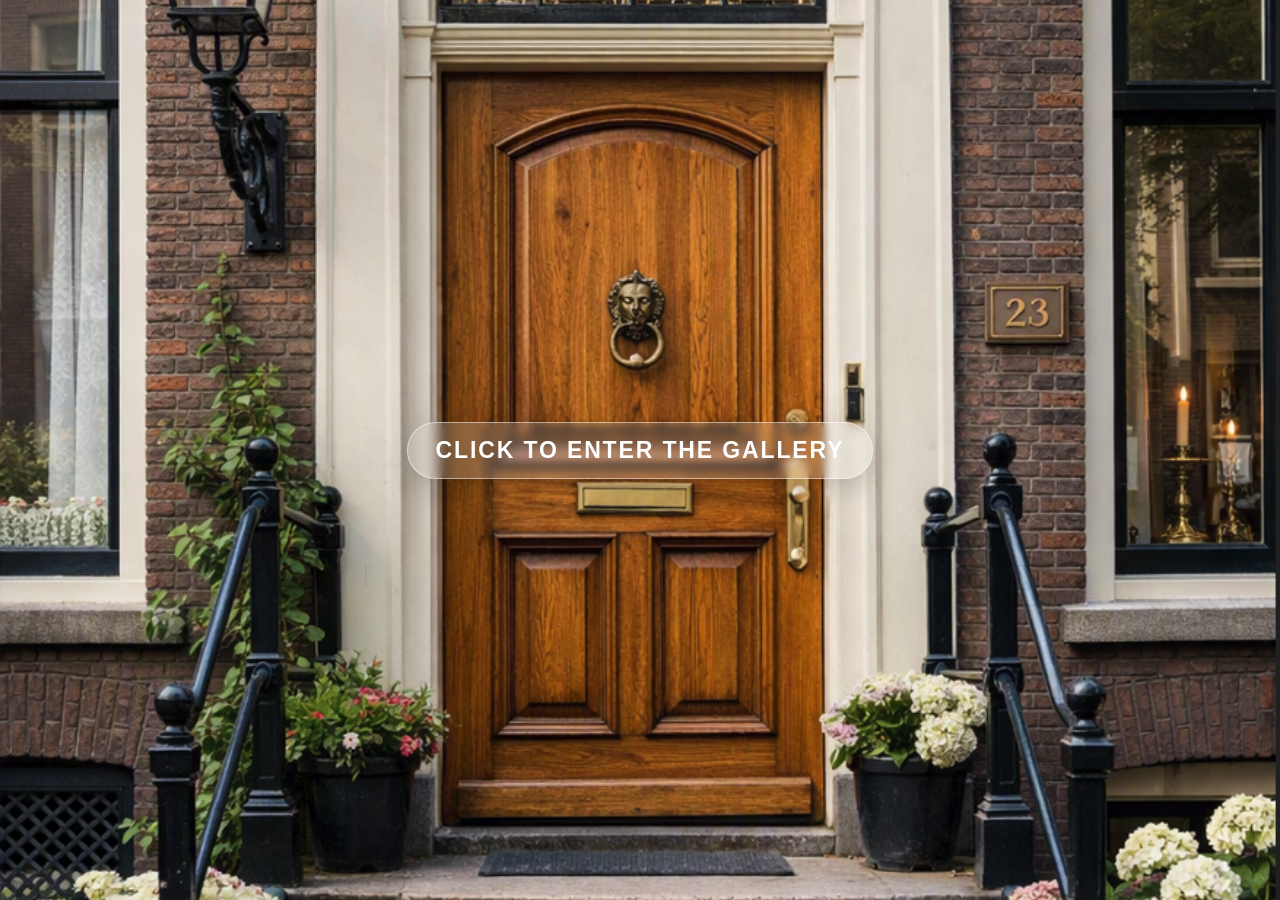
<file: index.html>
<!DOCTYPE html>
<html lang="en">
<head>
  <meta charset="UTF-8" />
  <meta name="viewport" content="width=device-width, initial-scale=1.0" />
  <title>Soni Gallery</title>
  <style>
    :root {
      --stone-1: #f0e7d8;
      --stone-2: #d7c3a2;
      --brick-1: #684a3a;
      --brick-2: #7d5643;
      --brick-3: #926655;
      --wood-1: #7c4924;
      --wood-2: #a8672d;
      --metal: #2a2f32;
      --grass: #7aa15c;
      --shadow: rgba(27, 18, 13, 0.24);
    }

    * { box-sizing: border-box; }

    html, body {
      margin: 0;
      width: 100%;
      height: 100%;
      font-family: Arial, Helvetica, sans-serif;
      overflow: hidden;
      background: #d4d0c9;
    }

    body {
      display: grid;
      place-items: center;
      user-select: none;
    }

    .landing {
      position: relative;
      width: 100%;
      height: 100%;
      overflow: hidden;
      background: url('assets/Background_index.png') center center / cover no-repeat;
      display: flex;
      align-items: center;
      justify-content: center;
    }

    .enter-label {
      position: relative;
      z-index: 1;
      padding: 14px 28px;
      border-radius: 999px;
      background: rgba(255, 255, 255, 0.18);
      border: 1px solid rgba(255, 255, 255, 0.5);
      backdrop-filter: blur(4px);
      -webkit-backdrop-filter: blur(4px);
      color: #ffffff;
      font-size: clamp(1rem, 1.8vw, 1.6rem);
      letter-spacing: 0.08em;
      text-transform: uppercase;
      font-weight: 700;
      box-shadow: 0 10px 28px rgba(0, 0, 0, 0.18);
      text-align: center;
    }
  </style>
</head>
<body>
  <div class="landing" id="landing" aria-label="Artwork gallery intro screen">
    <div class="enter-label">Click to Enter the Gallery</div>
  </div>

  <script>
    const landing = document.getElementById('landing');

    landing.addEventListener('click', () => {
      landing.classList.add('opening');
      setTimeout(() => {
        window.location.href = 'art_gallery.html';
      }, 200);
    });
  </script>
</body>
</html>
</file>
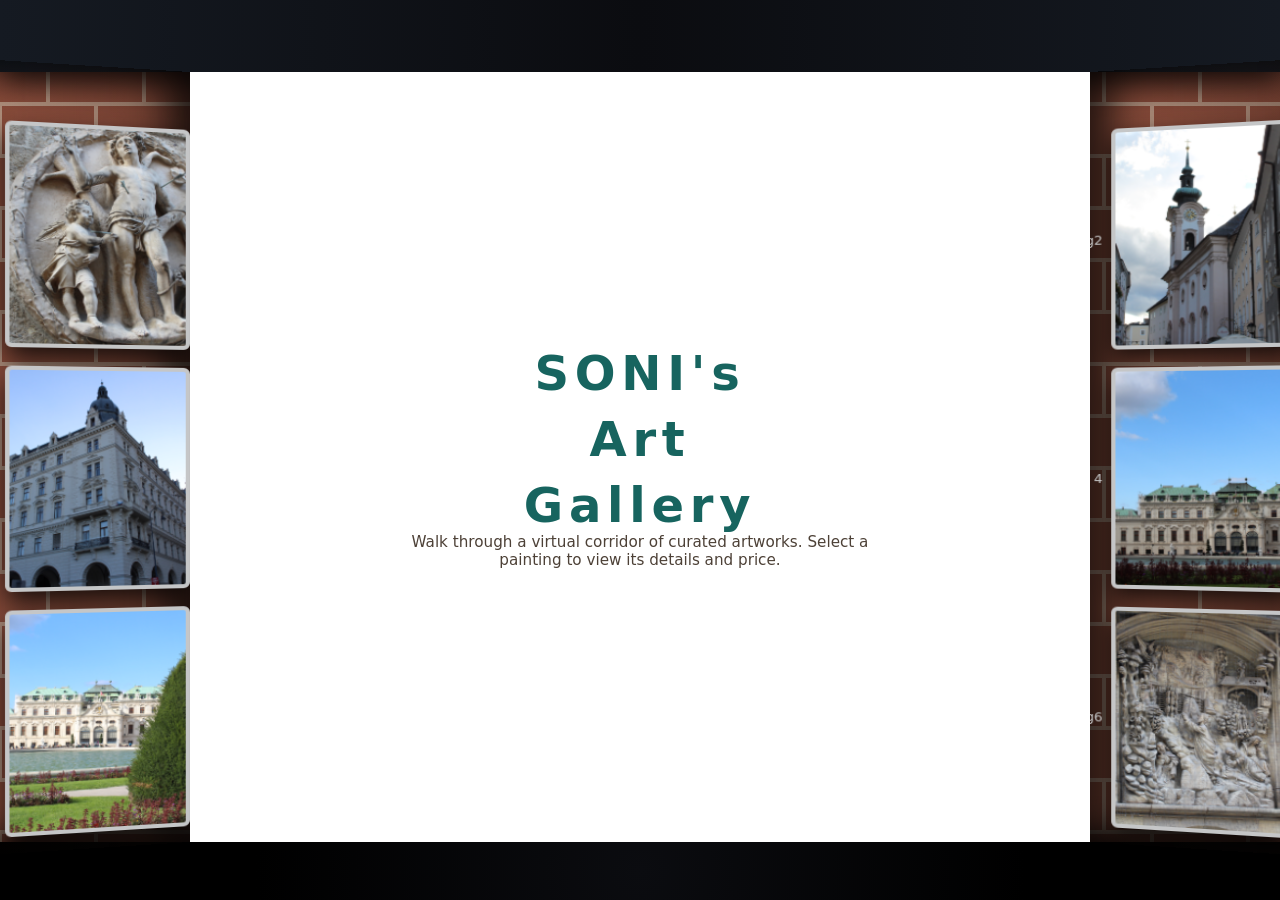
<file: art_gallery.html>
<!DOCTYPE html>
<html lang="en">
<head>
  <meta charset="UTF-8" />
  <title>Virtual Art Gallery</title>
  <meta name="viewport" content="width=device-width, initial-scale=1.0" />

  <style>
    :root {
      --bg-color: #0b0c10;
      --wall-color: #1f2833;
      --floor-color: #0b0c10;
      --frame-color: #c5c6c7;
      --accent-color: #66fcf1;
      --text-color: #c5c6c7;
    }

    * {
      box-sizing: border-box;
      margin: 0;
      padding: 0;
    }

    body {
      font-family: system-ui, -apple-system, BlinkMacSystemFont, "Segoe UI", sans-serif;
      background: radial-gradient(circle at top, #1f2833 0, #0b0c10 40%, #000 100%);
      color: var(--text-color);
      overflow: hidden;
      min-height: 100vh;
      min-width: 320px;
    }

    /* Main layout: gallery corridor */
    .gallery-container {
      display: grid;
      grid-template-columns: minmax(140px, 1fr) minmax(420px, 900px) minmax(140px, 1fr);
      grid-template-rows: 72px minmax(0, 1fr) 58px;
      width: 100vw;
      height: 100vh;
      max-height: 100vh;
      margin: 0;
      perspective: 1200px;
      background: url("data:image/svg+xml,%3Csvg xmlns='http://www.w3.org/2000/svg' width='192' height='104'%3E%3Crect width='192' height='104' fill='%23c3a08b'/%3E%3Cg fill='%23965340'%3E%3Cpath d='M2 2h92v48H2zM98 2h92v48H98zM-46 54h92v48h-92zM50 54h92v48H50zM146 54h92v48h-92z'/%3E%3C/g%3E%3C/svg%3E") 0 0 / 192px 104px repeat;
    }

    /* Ceiling */
    .ceiling {
      grid-column: 1 / 4;
      background: linear-gradient(to right, #151a22, #0b0c10, #151a22);
      box-shadow: 0 10px 30px rgba(0, 0, 0, 0.8);
    }

    /* Floor */
    .floor {
      grid-column: 1 / 4;
      background: radial-gradient(circle at center, #0b0c10 0, #000 60%);
      box-shadow: 0 -10px 30px rgba(0, 0, 0, 0.8);
    }

    /* Left and right walls */
    .wall-left,
    .wall-right {
      background: linear-gradient(to right, rgba(28, 15, 12, 0.08), rgba(28, 15, 12, 0.32));
      position: relative;
      overflow-y: auto;
      padding: 40px 20px;
    }

    .wall-left {
      transform: rotateY(12deg);
      transform-origin: right center;
      box-shadow: inset -20px 0 40px rgba(0, 0, 0, 0.8);
    }

    .wall-right {
      transform: rotateY(-12deg);
      transform-origin: left center;
      box-shadow: inset 20px 0 40px rgba(0, 0, 0, 0.8);
    }

    /* Center gallery content */
    .pathway {
      background: #fff;
      display: flex;
      flex-direction: column;
      align-items: center;
      justify-content: center;
      padding: 20px 16px;
      position: relative;
      overflow: hidden;
    }

    .selected-artwork {
      width: min(800px, 80%);
      height: clamp(480px, 52vh, 520px);
      margin: 14px auto 28px;
      border: 4px solid rgba(102, 252, 241, 0.9);
      border-radius: 18px;
      background-size: cover;
      background-position: center;
      box-shadow: 0 18px 40px rgba(0, 0, 0, 0.9), 0 0 0 1px rgba(102, 252, 241, 0.18);
      display: none;
      transition: transform 0.25s ease, box-shadow 0.25s ease, opacity 0.25s ease;
      transform: translateY(8px) scale(0.98);
      opacity: 0;
    }

    .selected-artwork.visible {
      display: block;
      opacity: 1;
      transform: translateY(0) scale(1);
    }

    .gallery-toolbar {
      position: relative;
      display: flex;
      flex-direction: column;
      align-items: center;
      justify-content: center;
      gap: 10px;
      width: 100%;
    }

    .gallery-title {
      font-size: 48px;
      font-weight: 700;
      letter-spacing: 0.12em;
      color: #17645f;
      text-align: center;
      margin: 0;
    }

    .gallery-toolbar .btn-secondary {
      color: #17645f;
      border-color: #17645f;
    }

    .gallery-subtitle {
      font-size: 0.95rem;
      color: #4d4137;
      text-align: center;
      max-width: 480px;
    }

    /* Painting frames */
    .painting {
      display: block;
      width: 170px;
      height: 220px;
      margin: 18px auto;
      border: 4px solid var(--frame-color);
      border-radius: 6px;
      background-size: cover;
      background-position: center;
      box-shadow: 0 12px 25px rgba(0, 0, 0, 0.8);
      position: relative;
      cursor: pointer;
      transition: transform 0.2s ease, box-shadow 0.2s ease, border-color 0.2s ease;
    }

    .painting::after {
      content: attr(data-title);
      position: absolute;
      bottom: calc(100% + 8px);
      left: 50%;
      transform: translateX(-50%);
      font-size: 0.8rem;
      color: #c5c6c7;
      text-align: center;
      white-space: nowrap;
    }

    .wall-left .painting::after {
      left: calc(100% + 12px);
      bottom: 50%;
      transform: translateY(50%);
      text-align: left;
      white-space: nowrap;
    }

    .wall-right .painting::after {
      left: auto;
      right: calc(100% + 12px);
      bottom: 50%;
      transform: translateY(50%);
      text-align: right;
      white-space: nowrap;
    }

    .painting:hover {
      transform: translateY(-6px) scale(1.03);
      box-shadow: 0 18px 35px rgba(0, 0, 0, 0.9);
      border-color: var(--accent-color);
    }

    .painting-label {
      position: absolute;
      bottom: -52px;
      left: 50%;
      transform: translateX(-50%);
      font-size: 0.7rem;
      color: #9da1a8;
      text-align: center;
      max-width: 160px;
    }

    /* Detail panel */
    .details-panel {
      display: none;
      position: relative;
      left: auto;
      bottom: auto;
      width: min(520px, calc(100% - 22px));
      background: rgba(13, 17, 25, 0.96);
      border-radius: 18px;
      border: 1px solid rgba(102, 252, 241, 0.34);
      box-shadow: 0 18px 44px rgba(0, 0, 0, 0.9), inset 0 1px 0 rgba(255,255,255,0.04);
      padding: 18px 20px 16px;
      backdrop-filter: blur(8px);
      z-index: 1;
      opacity: 0;
      visibility: hidden;
      pointer-events: none;
      transition: opacity 0.2s ease, visibility 0.2s ease, transform 0.2s ease;
      transform: translateY(10px);
      margin: 0 auto;
    }

    .details-panel.visible {
      display: block;
      opacity: 1;
      visibility: visible;
      pointer-events: auto;
      transform: translateY(0);
    }

    .details-header {
      display: flex;
      justify-content: space-between;
      align-items: baseline;
      gap: 12px;
      margin-bottom: 10px;
      padding-bottom: 8px;
      border-bottom: 1px solid rgba(102, 252, 241, 0.12);
    }

    .details-title {
      font-size: 1.2rem;
      font-weight: 700;
      color: var(--accent-color);
      letter-spacing: 0.04em;
    }

    .details-price {
      font-size: 1rem;
      font-weight: 500;
      color: #f1c40f;
    }

    .details-meta {
      font-size: 0.85rem;
      color: #9da1a8;
      margin-bottom: 10px;
    }

    .details-description {
      font-size: 0.9rem;
      line-height: 1.5;
      color: #c5c6c7;
      margin-bottom: 12px;
    }

    .details-footer {
      display: flex;
      justify-content: space-between;
      align-items: center;
      gap: 12px;
      font-size: 0.8rem;
      color: #9da1a8;
      flex-wrap: wrap;
    }

    .details-artist {
      font-weight: 600;
      color: #dfeaf6;
    }

    .artist-works {
      display: none;
      margin-top: 16px;
      padding-top: 14px;
      border-top: 1px solid rgba(102, 252, 241, 0.2);
    }

    .artist-works.visible {
      display: block;
      animation: fadeInUp 0.2s ease-out;
    }

    .artist-works-header {
      font-size: 0.76rem;
      text-transform: uppercase;
      letter-spacing: 0.08em;
      color: var(--accent-color);
      margin-bottom: 10px;
    }

    .artist-works-grid {
      display: grid;
      grid-template-columns: repeat(auto-fit, minmax(80px, 1fr));
      gap: 10px;
    }

    .artist-work {
      display: block;
      position: relative;
      height: 96px;
      border-radius: 10px;
      border: 2px solid rgba(197, 198, 199, 0.55);
      background-size: cover;
      background-position: center;
      overflow: hidden;
      cursor: pointer;
      transition: transform 0.2s ease, border-color 0.2s ease, box-shadow 0.2s ease;
      box-shadow: 0 8px 18px rgba(0,0,0,0.24);
    }

    .artist-work:hover {
      transform: translateY(-3px);
      border-color: var(--accent-color);
      box-shadow: 0 12px 22px rgba(0,0,0,0.36), 0 0 0 1px rgba(102, 252, 241, 0.18);
    }

    .artist-work-label {
      position: absolute;
      left: 0;
      right: 0;
      bottom: 0;
      background: linear-gradient(180deg, rgba(0,0,0,0), rgba(0,0,0,0.72));
      color: #fff;
      font-size: 0.62rem;
      padding: 6px 5px 4px;
      text-align: center;
      white-space: nowrap;
      overflow: hidden;
      text-overflow: ellipsis;
    }

    @keyframes fadeInUp {
      from {
        opacity: 0;
        transform: translateY(6px);
      }
      to {
        opacity: 1;
        transform: translateY(0);
      }
    }

    .details-actions {
      display: flex;
      gap: 10px;
    }

    .btn {
      border: none;
      border-radius: 999px;
      padding: 6px 14px;
      font-size: 0.8rem;
      cursor: pointer;
      transition: background 0.2s ease, transform 0.1s ease;
    }

    .btn-primary {
      background: var(--accent-color);
      color: #0b0c10;
    }

    .btn-secondary {
      background: transparent;
      color: var(--accent-color);
      border: 1px solid rgba(102, 252, 241, 0.5);
    }

    .btn-danger {
      background: rgba(255, 255, 255, 0.1);
      color: #fff;
      border: 1px solid rgba(255, 255, 255, 0.2);
    }

    .btn:hover {
      transform: translateY(-1px);
    }

    .inquiry-modal,
    .add-painting-modal {
      position: fixed;
      inset: 0;
      background: rgba(0, 0, 0, 0.7);
      display: none;
      align-items: center;
      justify-content: center;
      z-index: 20;
      padding: 20px;
    }

    .inquiry-modal.visible,
    .add-painting-modal.visible {
      display: flex;
    }

    .inquiry-form {
      width: min(520px, 100%);
      background: rgba(15, 20, 28, 0.98);
      border: 1px solid rgba(102, 252, 241, 0.3);
      border-radius: 14px;
      box-shadow: 0 20px 50px rgba(0, 0, 0, 0.8);
      padding: 24px;
    }

    .inquiry-header {
      display: flex;
      justify-content: space-between;
      align-items: center;
      margin-bottom: 16px;
    }

    .inquiry-title {
      font-size: 1.3rem;
      color: var(--accent-color);
      font-weight: 600;
    }

    .form-grid {
      display: grid;
      grid-template-columns: repeat(2, minmax(0, 1fr));
      gap: 14px;
    }

    .field {
      display: flex;
      flex-direction: column;
      gap: 6px;
      font-size: 0.8rem;
      color: #dfe4eb;
    }

    .field.full {
      grid-column: 1 / -1;
    }

    .field input,
    .field textarea {
      width: 100%;
      border: 1px solid rgba(255, 255, 255, 0.15);
      border-radius: 8px;
      background: rgba(255, 255, 255, 0.04);
      color: #fff;
      padding: 10px 12px;
      font: inherit;
      resize: vertical;
    }

    .field textarea {
      min-height: 110px;
    }

    .inquiry-actions {
      display: flex;
      justify-content: flex-end;
      gap: 10px;
      margin-top: 18px;
    }

    /* Scrollbars on walls */
    .wall-left::-webkit-scrollbar,
    .wall-right::-webkit-scrollbar {
      width: 6px;
    }

    .wall-left::-webkit-scrollbar-thumb,
    .wall-right::-webkit-scrollbar-thumb {
      background: rgba(102, 252, 241, 0.4);
      border-radius: 999px;
    }

    /* Responsive tweaks */
    @media (max-width: 900px) {
      .gallery-container {
        grid-template-columns: 1fr;
        grid-template-rows: auto auto auto auto;
        height: 100vh;
        width: 100vw;
        perspective: none;
      }

      .ceiling,
      .floor {
        grid-column: 1;
      }

      .wall-left,
      .wall-right {
        transform: none;
        box-shadow: inset 0 0 40px rgba(0, 0, 0, 0.8);
        padding: 20px 10px;
      }

      .pathway {
        border: none;
        padding-bottom: 20px;
      }

      .painting {
        width: min(150px, 42vw);
        height: 200px;
      }

.selected-artwork {
        width: min(320px, 82vw);
        height: clamp(220px, 36vh, 360px);
      }

      .details-panel {
        position: static;
        transform: none;
        width: 100%;
        max-width: 100%;
        margin-top: auto;
      }
    }

  </style>
</head>
<body>
  <div class="gallery-container">
    <!-- Ceiling -->
    <div class="ceiling"></div>

    <!-- Left wall with paintings -->
    <div class="wall-left" id="leftWall">
      <!-- Paintings will be injected by JS -->
    </div>

    <!-- Central pathway and details panel -->
    <div class="pathway">
      <div class="gallery-toolbar">
        <div class="gallery-title">SONI's </div>
        <div class="gallery-title"> Art </div>
        <div class="gallery-title">Gallery</div>
        <button class="btn btn-secondary" id="addPaintingBtn" type="button" style="display: none;">Add painting</button>
      </div>
      <div class="gallery-subtitle">
        Walk through a virtual corridor of curated artworks. Select a painting to view its details and price.
      </div>

      <div class="selected-artwork" id="selectedArtwork"></div>

      <div class="details-panel" id="detailsPanel">
        <div class="details-header">
          <div class="details-title" id="detailsTitle">Select a painting</div>
          <div class="details-price" id="detailsPrice"></div>
        </div>
        <div class="details-meta" id="detailsMeta"></div>
        <div class="details-description" id="detailsDescription"></div>
        <div class="details-footer">
          <span class="details-artist" id="detailsArtist"></span>
          <div class="details-actions">
            <button class="btn btn-secondary" id="moreArtistBtn">More from artist</button>
            <button class="btn btn-primary" id="inquireBtn">Contact for Pricing</button>
            <button class="btn btn-danger" id="deletePaintingBtn" type="button" style="display: none;">Delete painting</button>
          </div>
        </div>

        <div class="artist-works" id="artistWorks">
          <div class="artist-works-header">More by this artist</div>
          <div class="artist-works-grid" id="artistWorksGrid"></div>
        </div>
      </div>
    </div>

    <div class="inquiry-modal" id="inquiryModal" aria-hidden="true">
      <div class="inquiry-form" role="dialog" aria-modal="true" aria-labelledby="inquiryTitle">
        <div class="inquiry-header">
          <div class="inquiry-title" id="inquiryTitle">Send inquiry</div>
          <button class="btn btn-danger" id="closeInquiryBtn" type="button">Close</button>
        </div>

        <form id="inquiryForm">
          <div class="form-grid">
            <label class="field">
              <span>Name</span>
              <input type="text" id="inquiryName" name="name" required />
            </label>

            <label class="field">
              <span>Email</span>
              <input type="email" id="inquiryEmail" name="email" required />
            </label>

            <label class="field full">
              <span>Phone</span>
              <input type="tel" id="inquiryPhone" name="phone" required />
            </label>

            <label class="field full">
              <span>Comments</span>
              <textarea id="inquiryComments" name="comments" required></textarea>
            </label>
          </div>

          <div class="inquiry-actions">
            <button type="button" class="btn btn-danger" id="cancelInquiryBtn">Cancel</button>
            <button type="submit" class="btn btn-primary">Submit</button>
          </div>
        </form>
      </div>
    </div>

    <div class="add-painting-modal" id="addPaintingModal" aria-hidden="true">
      <div class="inquiry-form" role="dialog" aria-modal="true" aria-labelledby="addPaintingTitle">
        <div class="inquiry-header">
          <div class="inquiry-title" id="addPaintingTitle">Add painting</div>
          <button class="btn btn-danger" id="closeAddPaintingBtn" type="button">Close</button>
        </div>

        <form id="addPaintingForm">
          <div class="form-grid">
            <label class="field">
              <span>Title</span>
              <input type="text" name="title" required />
            </label>

            <label class="field">
              <span>Artist</span>
              <input type="text" name="artist" required />
            </label>

            <label class="field">
              <span>Date</span>
              <input type="date" name="date" value="2026-10-04" required />
            </label>

            <label class="field">
              <span>Price</span>
              <input type="text" name="price" placeholder="$150" required />
            </label>

            <label class="field full">
              <span>Description</span>
              <textarea name="description" required></textarea>
            </label>

            <label class="field full">
              <span>Painting image</span>
              <input type="file" name="image" accept="image/*" required />
            </label>
          </div>

          <div class="inquiry-actions">
            <button type="button" class="btn btn-danger" id="cancelAddPaintingBtn">Cancel</button>
            <button type="submit" class="btn btn-primary">Add painting</button>
          </div>
        </form>
      </div>
    </div>

    <!-- Right wall with paintings -->
    <div class="wall-right" id="rightWall">
      <!-- Paintings will be injected by JS -->
    </div>

    <!-- Floor -->
    <div class="floor"></div>
  </div>

  <script src="./assets/js/gallery-data.js"></script>
  <script src="./assets/js/main.js"></script>
</body>
</html>
</file>
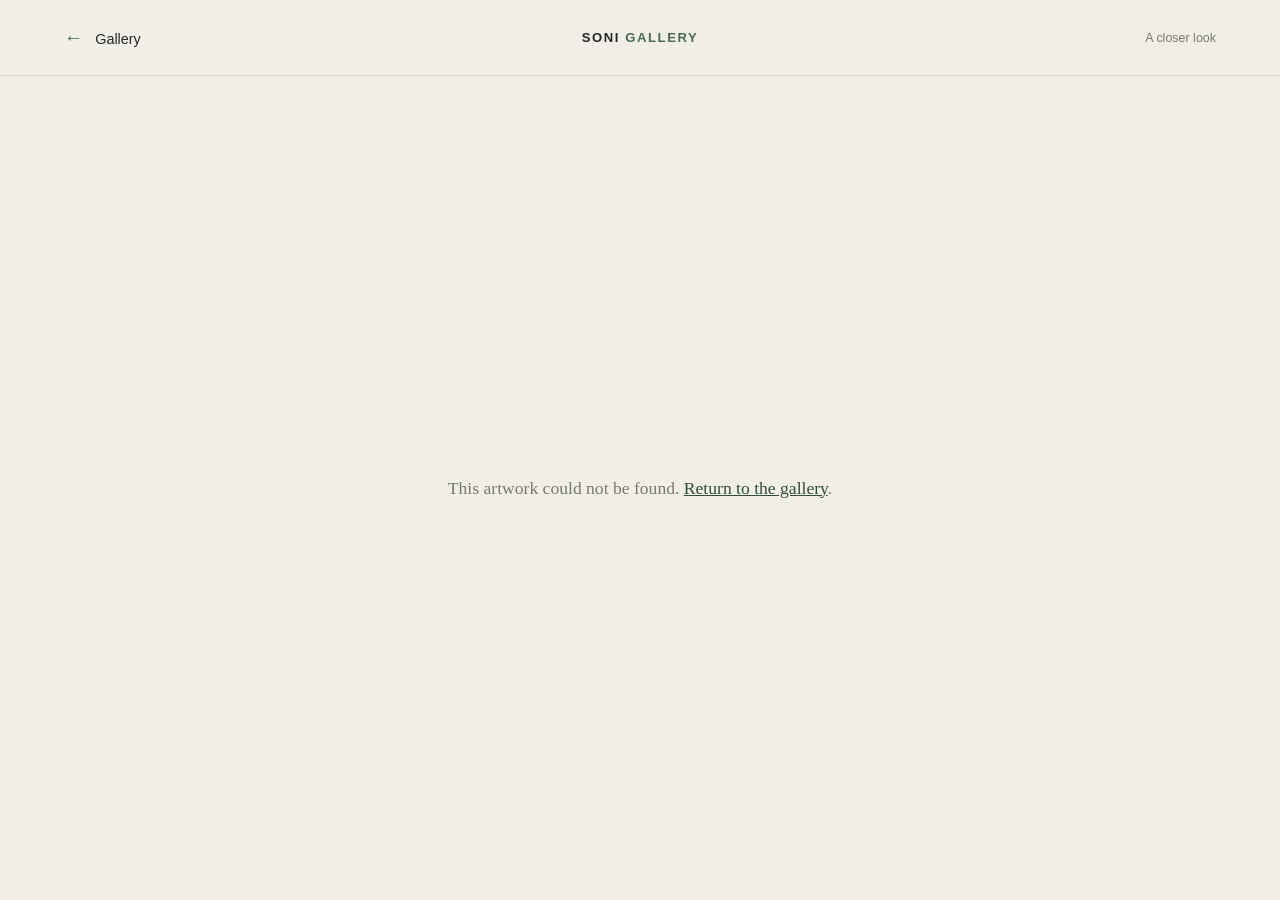
<file: artwork.html>
<!DOCTYPE html>
<html lang="en">
<head>
  <meta charset="UTF-8" />
  <meta name="viewport" content="width=device-width, initial-scale=1.0" />
  <meta name="theme-color" content="#f1eee7" />
  <title>Artwork | Soni Gallery</title>
  <link rel="stylesheet" href="./assets/css/artwork.css" />
</head>
<body>
  <header class="site-header">
    <a class="back-link" href="./art_gallery.html" aria-label="Back to the gallery">
      <span aria-hidden="true">←</span> Gallery
    </a>
    <a class="wordmark" href="./index.html">SONI <span>GALLERY</span></a>
    <span class="header-note">A closer look</span>
  </header>

  <main id="artworkPage" class="artwork-page" aria-live="polite">
    <p class="loading-message">Loading artwork...</p>
  </main>

  <dialog class="inquiry-dialog" id="inquiryDialog" aria-labelledby="inquiryTitle">
    <div class="inquiry-dialog-header">
      <div>
        <p class="eyebrow">Artwork inquiry</p>
        <h2 id="inquiryTitle">Ask about this work</h2>
      </div>
      <button class="inquiry-close" id="closeInquiryButton" type="button" aria-label="Close inquiry form">×</button>
    </div>
    <p class="inquiry-artwork" id="inquiryArtwork"></p>
    <p class="inquiry-note">Your email app will open with the inquiry addressed to the gallery and copied to you.</p>
    <p class="inquiry-status" id="inquiryStatus" role="status" aria-live="polite"></p>
    <form class="inquiry-form" id="inquiryForm">
      <div class="inquiry-fields">
        <label class="inquiry-field">
          <span>Name</span>
          <input name="name" autocomplete="name" required />
        </label>
        <label class="inquiry-field">
          <span>Email</span>
          <input name="email" type="email" autocomplete="email" required />
        </label>
        <label class="inquiry-field inquiry-field-full">
          <span>Phone</span>
          <input name="phone" type="tel" autocomplete="tel" required />
        </label>
        <label class="inquiry-field inquiry-field-full">
          <span>Comments</span>
          <textarea name="comments" rows="4" required></textarea>
        </label>
      </div>
      <div class="inquiry-actions">
        <button class="inquiry-cancel" id="cancelInquiryButton" type="button">Cancel</button>
        <button class="inquiry-submit" type="submit">Open email</button>
      </div>
    </form>
  </dialog>

  <script src="./assets/js/gallery-data.js"></script>
  <script src="./assets/js/artwork.js"></script>
</body>
</html>
</file>
<file: assets/css/artwork.css>
:root {
  color-scheme: light;
  --paper: #f1eee7;
  --ink: #252a25;
  --muted: #777a70;
  --line: #d8d4ca;
  --accent: #496b50;
  --accent-dark: #304d37;
  --stage: #1d241f;
}

* {
  box-sizing: border-box;
}

body {
  min-width: 320px;
  min-height: 100vh;
  margin: 0;
  background: var(--paper);
  color: var(--ink);
  font-family: Georgia, "Times New Roman", serif;
}

a {
  color: inherit;
}

.site-header {
  min-height: 76px;
  padding: 0 clamp(20px, 5vw, 72px);
  display: grid;
  grid-template-columns: 1fr auto 1fr;
  align-items: center;
  border-bottom: 1px solid var(--line);
  font-family: "Segoe UI", sans-serif;
}

.back-link {
  width: fit-content;
  color: var(--ink);
  font-size: 0.9rem;
  text-decoration: none;
}

.back-link span {
  margin-right: 8px;
  color: var(--accent);
  font-size: 1.2rem;
}

.wordmark {
  font-size: 0.82rem;
  font-weight: 700;
  letter-spacing: 0.12em;
  text-decoration: none;
}

.wordmark span {
  color: var(--accent);
}

.header-note {
  justify-self: end;
  color: var(--muted);
  font-size: 0.78rem;
}

.artwork-page {
  width: min(1440px, 100%);
  min-height: calc(100vh - 76px);
  margin: 0 auto;
  padding: clamp(24px, 5vw, 72px);
  display: grid;
  grid-template-columns: minmax(0, 1.25fr) minmax(280px, 0.75fr);
  align-items: center;
  gap: clamp(32px, 7vw, 104px);
  animation: reveal 420ms ease both;
}

.artist-works {
  grid-column: 1 / -1;
  width: 100%;
  padding-top: 30px;
  border-top: 1px solid var(--line);
}

.artist-works-title {
  margin: 0 0 18px;
  font-size: 1.6rem;
  font-weight: 400;
}

.artist-works-grid {
  display: grid;
  grid-template-columns: repeat(auto-fit, minmax(170px, 1fr));
  gap: 18px;
}

.related-artwork {
  min-width: 0;
  color: inherit;
  text-decoration: none;
}

.related-artwork img {
  display: block;
  width: 100%;
  aspect-ratio: 4 / 3;
  object-fit: cover;
  background: var(--stage);
  transition: filter 160ms ease;
}

.related-artwork:hover img {
  filter: brightness(0.88);
}

.related-artwork-info {
  padding-top: 9px;
  display: flex;
  justify-content: space-between;
  align-items: baseline;
  gap: 10px;
  font-family: "Segoe UI", sans-serif;
  font-size: 0.86rem;
}

.related-artwork-info span {
  overflow: hidden;
  text-overflow: ellipsis;
  white-space: nowrap;
}

.related-artwork-info strong {
  flex-shrink: 0;
  color: var(--accent-dark);
  font-size: 0.82rem;
}

.artist-works-empty {
  margin: 0;
  color: var(--muted);
  font-family: "Segoe UI", sans-serif;
  font-size: 0.9rem;
}

.artist-works[hidden] {
  display: none;
}

.artwork-stage {
  min-height: min(68vw, 690px);
  max-height: 76vh;
  display: grid;
  place-items: center;
  padding: clamp(20px, 4vw, 52px);
  background:
    linear-gradient(135deg, rgba(255,255,255,.035), transparent 46%),
    var(--stage);
  box-shadow: 0 22px 50px rgba(37, 42, 37, 0.14);
}

.artwork-image {
  display: block;
  width: 100%;
  height: 100%;
  max-height: calc(76vh - 104px);
  object-fit: contain;
}

.artwork-info {
  max-width: 430px;
}

.eyebrow {
  margin: 0 0 18px;
  color: var(--accent);
  font-family: "Segoe UI", sans-serif;
  font-size: 0.74rem;
  font-weight: 700;
  text-transform: uppercase;
}

.artwork-title {
  margin: 0;
  font-size: clamp(2.2rem, 4.2vw, 4.4rem);
  font-weight: 400;
  line-height: 1.04;
}

.artist-name {
  margin: 14px 0 0;
  color: var(--muted);
  font-size: 1.12rem;
}

.detail-rule {
  height: 1px;
  margin: 30px 0 24px;
  border: 0;
  background: var(--line);
}

.artwork-description {
  margin: 0;
  color: #4e524c;
  font-size: 1.05rem;
  line-height: 1.75;
  white-space: pre-line;
}

.artwork-meta {
  margin: 24px 0 0;
  color: var(--muted);
  font-family: "Segoe UI", sans-serif;
  font-size: 0.84rem;
}

.price-row {
  margin-top: 36px;
  display: flex;
  align-items: end;
  justify-content: space-between;
  gap: 16px;
}

.artist-works-toggle {
  margin-top: 20px;
  padding: 8px 0;
  border: 0;
  border-bottom: 1px solid var(--accent);
  background: transparent;
  color: var(--accent-dark);
  cursor: pointer;
  font: 0.9rem "Segoe UI", sans-serif;
}

.artist-works-toggle:hover {
  color: var(--accent);
}

.artist-works-toggle:focus-visible {
  outline: 2px solid var(--accent);
  outline-offset: 4px;
}

.price-label {
  display: block;
  margin-bottom: 5px;
  color: var(--muted);
  font-family: "Segoe UI", sans-serif;
  font-size: 0.75rem;
  text-transform: uppercase;
}

.artwork-price {
  font-size: 1.8rem;
}

.inquiry-link {
  padding: 12px 18px;
  border: 0;
  background: var(--accent-dark);
  color: #fff;
  font-family: "Segoe UI", sans-serif;
  font-size: 0.84rem;
  cursor: pointer;
  text-decoration: none;
  transition: background 160ms ease, transform 160ms ease;
}

.inquiry-link:hover {
  transform: translateY(-2px);
  background: var(--accent);
}

.inquiry-dialog {
  width: min(560px, calc(100% - 32px));
  max-height: min(90vh, 760px);
  margin: auto;
  padding: clamp(20px, 5vw, 32px);
  overflow-y: auto;
  border: 1px solid var(--line);
  background: var(--paper);
  color: var(--ink);
  box-shadow: 0 24px 80px rgba(20, 24, 20, 0.28);
}

.inquiry-dialog::backdrop {
  background: rgba(21, 26, 22, 0.72);
  backdrop-filter: blur(3px);
}

.inquiry-dialog-header {
  display: flex;
  align-items: flex-start;
  justify-content: space-between;
  gap: 20px;
}

.inquiry-dialog-header .eyebrow {
  margin-bottom: 8px;
}

.inquiry-dialog-header h2 {
  margin: 0;
  font-size: 1.8rem;
  font-weight: 400;
}

.inquiry-close {
  width: 36px;
  height: 36px;
  flex: 0 0 36px;
  border: 1px solid var(--line);
  background: transparent;
  color: var(--ink);
  cursor: pointer;
  font: 1.5rem/1 "Segoe UI", sans-serif;
}

.inquiry-close:focus-visible,
.inquiry-cancel:focus-visible,
.inquiry-submit:focus-visible,
.inquiry-link:focus-visible {
  outline: 2px solid var(--accent);
  outline-offset: 3px;
}

.inquiry-artwork {
  margin: 18px 0 4px;
  color: var(--accent-dark);
  font-weight: 700;
}

.inquiry-note {
  margin: 0 0 20px;
  color: var(--muted);
  font-family: "Segoe UI", sans-serif;
  font-size: 0.82rem;
}

.inquiry-status {
  min-height: 1.2em;
  margin: -10px 0 12px;
  color: var(--accent-dark);
  font-family: "Segoe UI", sans-serif;
  font-size: 0.84rem;
}

.inquiry-status[data-state="error"] {
  color: #9c3b32;
}

.inquiry-form {
  display: block;
}

.inquiry-fields {
  display: grid;
  grid-template-columns: repeat(2, minmax(0, 1fr));
  gap: 14px;
}

.inquiry-field {
  min-width: 0;
  display: flex;
  flex-direction: column;
  gap: 6px;
  color: #4e524c;
  font-family: "Segoe UI", sans-serif;
  font-size: 0.82rem;
}

.inquiry-field-full {
  grid-column: 1 / -1;
}

.inquiry-field input,
.inquiry-field textarea {
  width: 100%;
  border: 1px solid #c9c6bb;
  border-radius: 0;
  padding: 10px 12px;
  background: #fff;
  color: var(--ink);
  font: inherit;
}

.inquiry-field textarea {
  min-height: 100px;
  resize: vertical;
}

.inquiry-actions {
  margin-top: 20px;
  display: flex;
  justify-content: flex-end;
  gap: 10px;
}

.inquiry-cancel,
.inquiry-submit {
  min-height: 42px;
  padding: 0 16px;
  cursor: pointer;
  font: 0.86rem "Segoe UI", sans-serif;
}

.inquiry-cancel {
  border: 1px solid var(--line);
  background: transparent;
  color: var(--ink);
}

.inquiry-submit {
  border: 1px solid var(--accent-dark);
  background: var(--accent-dark);
  color: #fff;
}

.inquiry-submit:disabled {
  cursor: wait;
  opacity: 0.7;
}

.delete-button {
  display: block;
  margin-top: 24px;
  padding: 8px 0;
  border: 0;
  background: transparent;
  color: #9c3b32;
  cursor: pointer;
  font: 0.82rem "Segoe UI", sans-serif;
  text-decoration: underline;
  text-underline-offset: 3px;
}

.delete-button[hidden] {
  display: none;
}

.loading-message,
.error-message {
  grid-column: 1 / -1;
  color: var(--muted);
  font-size: 1.1rem;
  text-align: center;
}

.error-message a {
  color: var(--accent-dark);
}

@keyframes reveal {
  from { opacity: 0; transform: translateY(8px); }
  to { opacity: 1; transform: translateY(0); }
}

@media (max-width: 760px) {
  .site-header {
    min-height: 64px;
    padding-inline: 18px;
  }

  .header-note {
    display: none;
  }

  .artwork-page {
    min-height: auto;
    padding: 20px 18px 48px;
    grid-template-columns: 1fr;
    gap: 30px;
  }

  .artwork-stage {
    min-height: 0;
    height: min(68vh, 560px);
    padding: 18px;
  }

  .artwork-image {
    max-height: calc(min(68vh, 560px) - 36px);
  }

  .artwork-info {
    max-width: none;
  }

  .detail-rule {
    margin: 22px 0 18px;
  }

  .price-row {
    margin-top: 28px;
  }

  .inquiry-fields {
    grid-template-columns: 1fr;
  }

  .inquiry-field-full {
    grid-column: auto;
  }
}

@media (prefers-reduced-motion: reduce) {
  *, *::before, *::after {
    animation-duration: 0.01ms !important;
    transition-duration: 0.01ms !important;
  }
}
</file>
